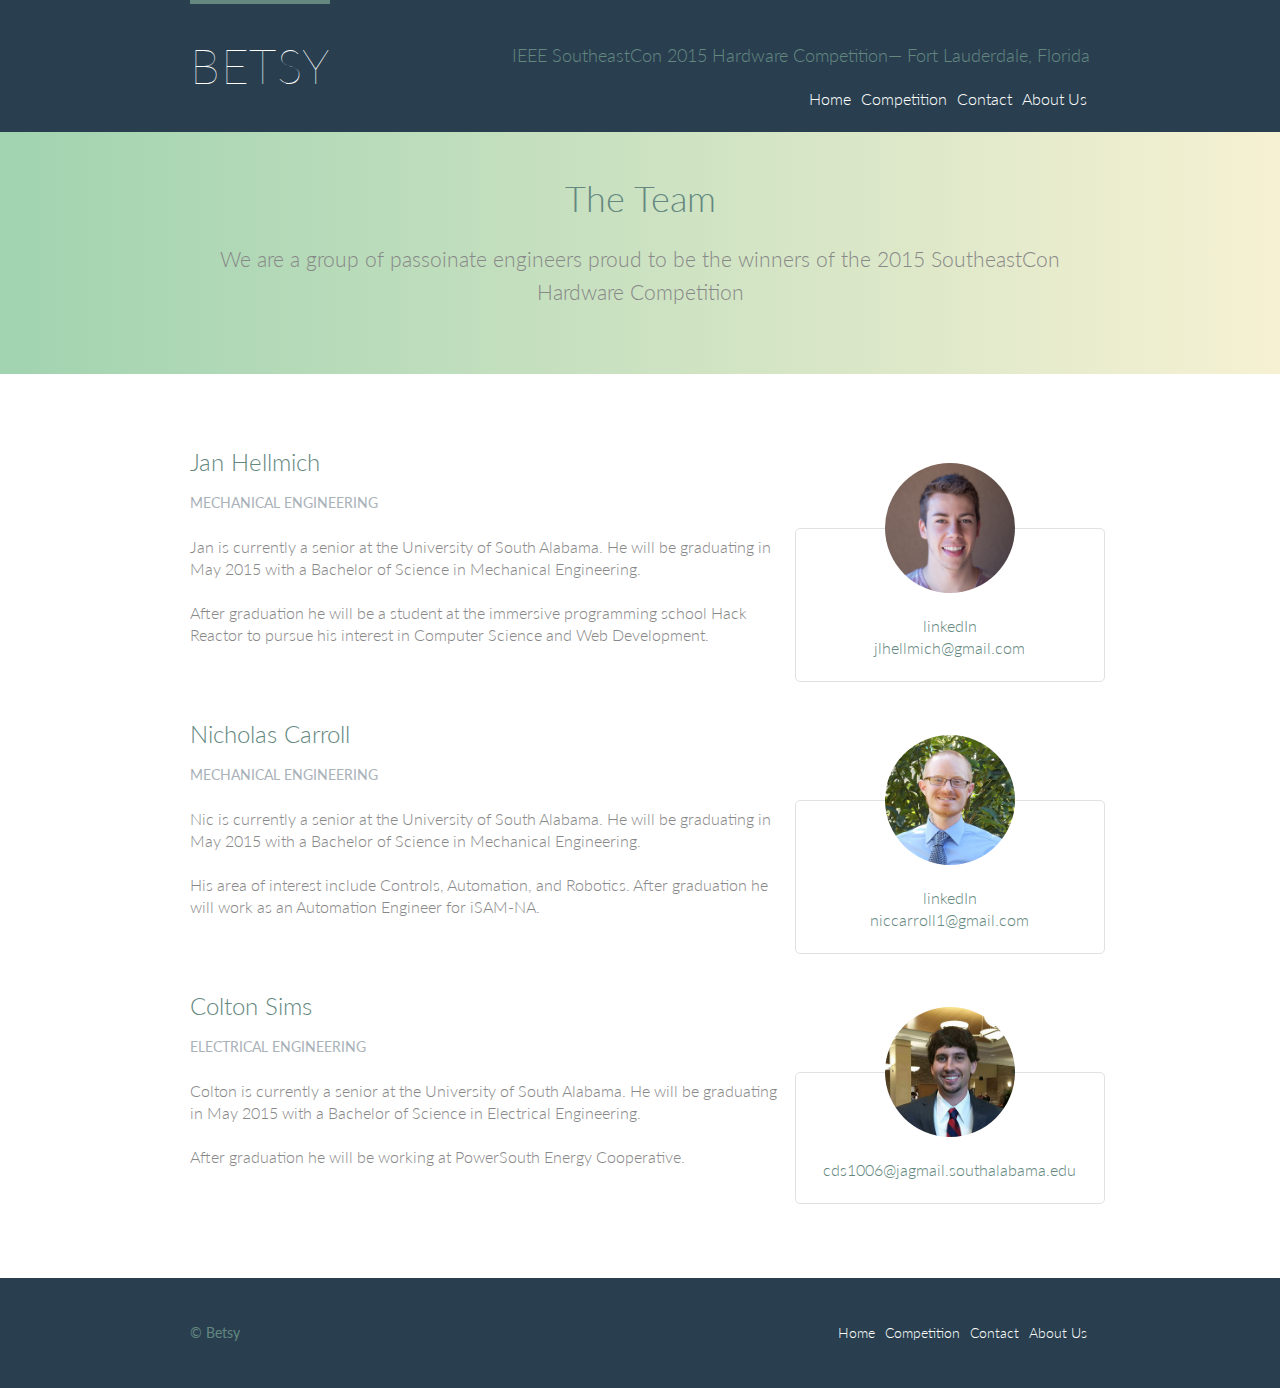
<file: about.html>
<!DOCTYPE html>

<html>

	<head> 

		<meta charset="utf-8">
		<title>Betsy</title>
		<link rel="stylesheet" href="css/main.css">
		<link rel="stylesheet" href="http://fonts.googleapis.com/css?family=Lato:100,300,400">

	</head>

	<body>

		<!-- HEADER -->

		<header class="primary-header container group">
 
			<h1 class="logo"> 

				<a href="index.html">Betsy</a>

			</h1>

			<h4 class="tagline">IEEE SoutheastCon 2015 Hardware Competition&mdash; Fort Lauderdale, Florida</h3> 

			<nav class="nav primary-nav"> 

				<ul>
					<li><a href="index.html">Home</a></li>
					<li><a href="competition.html">Competition</a></li>
					<li><a href="contact.html">Contact</a></li>
					<li><a href="about.html">About Us</a></li>
				</ul>

			</nav>

		</header>

		<!-- MAIN CONTENT -->

		<!-- LEAD -->

		<section class="row-alt">
			<div class="lead container">

				<h1>The Team</h1>

				<p>We are a group of passoinate engineers proud to be the winners of the 2015 SoutheastCon Hardware Competition</p>

			</div>
		</section>


		<section class="row">

			<div class="grid h2-alt">
				
				<section class="team col-2-3">
					
					<h2>Jan Hellmich</h2>
           			<h5>Mechanical Engineering</h5>

           			<p>Jan is currently a senior at the University of South Alabama. He will be graduating in May 2015 with a Bachelor of Science in Mechanical Engineering.</p>
           			<p>After graduation he will be a student at the immersive programming school Hack Reactor to pursue his interest in Computer Science and Web Development.</p> 

				</section><!--

				--><aside class="team-info col-1-3">
					
					<img src="img/team/jan.jpg" alt="Jan Hellmich">

					<ul>
						<li><a href="https://www.linkedin.com/pub/jan-hellmich/98/a23/820">linkedIn</a></li>
						<li><a href="mailto:jlhellmich@gmail.com">jlhellmich@gmail.com</a></li>

					</ul>

				</aside>


				<section class="team col-2-3">
					
					<h2>Nicholas Carroll</h2>
           			<h5>Mechanical Engineering</h5>

           			<p>Nic is currently a senior at the University of South Alabama. He will be graduating in May 2015 with a Bachelor of Science in Mechanical Engineering.</p>
           			<p>His area of interest include Controls, Automation, and Robotics. After graduation he will work as an Automation Engineer for iSAM-NA.</p>

				</section><!--

				--><aside class="team-info col-1-3">
					
					<img src="img/team/nic.jpg" alt="Nicholas Carrol">

					<ul>
						<li><a href="https://www.linkedin.com/in/nicholasalancarroll">linkedIn</a></li>
						<li><a href="mailto:niccarroll1@gmail.com">niccarroll1@gmail.com</a></li>
					</ul>

				</aside>


				<section class="team col-2-3">
					
					<h2>Colton Sims</h2>
           			<h5>Electrical Engineering</h5>

           			<p>Colton is currently a senior at the University of South Alabama. He will be graduating in May 2015 with a Bachelor of Science in Electrical Engineering.</p>
           			<p>After graduation he will be working at PowerSouth Energy Cooperative.</p>

				</section><!--

				--><aside class="team-info col-1-3">
					
					<img src="img/team/colton.jpg" alt="Colton Sims">

					<ul>
						<li><a href="mailto:cds1006@jagmail.southalabama.edu">cds1006@jagmail.southalabama.edu</a></li>
					</ul>

				</aside>

				
			</div>
			

		</section>



		<!-- FOOTER -->

		<footer class="primary-footer container group">

      		<small>&copy; Betsy</small>

      		<nav class="nav">

      			 <ul>
					<li><a href="index.html">Home</a></li>
					<li><a href="competition.html">Competition</a></li>
					<li><a href="contact.html">Contact</a></li>
					<li><a href="about.html">About Us</a></li>
				</ul>

      		</nav>

    	</footer>
</file>
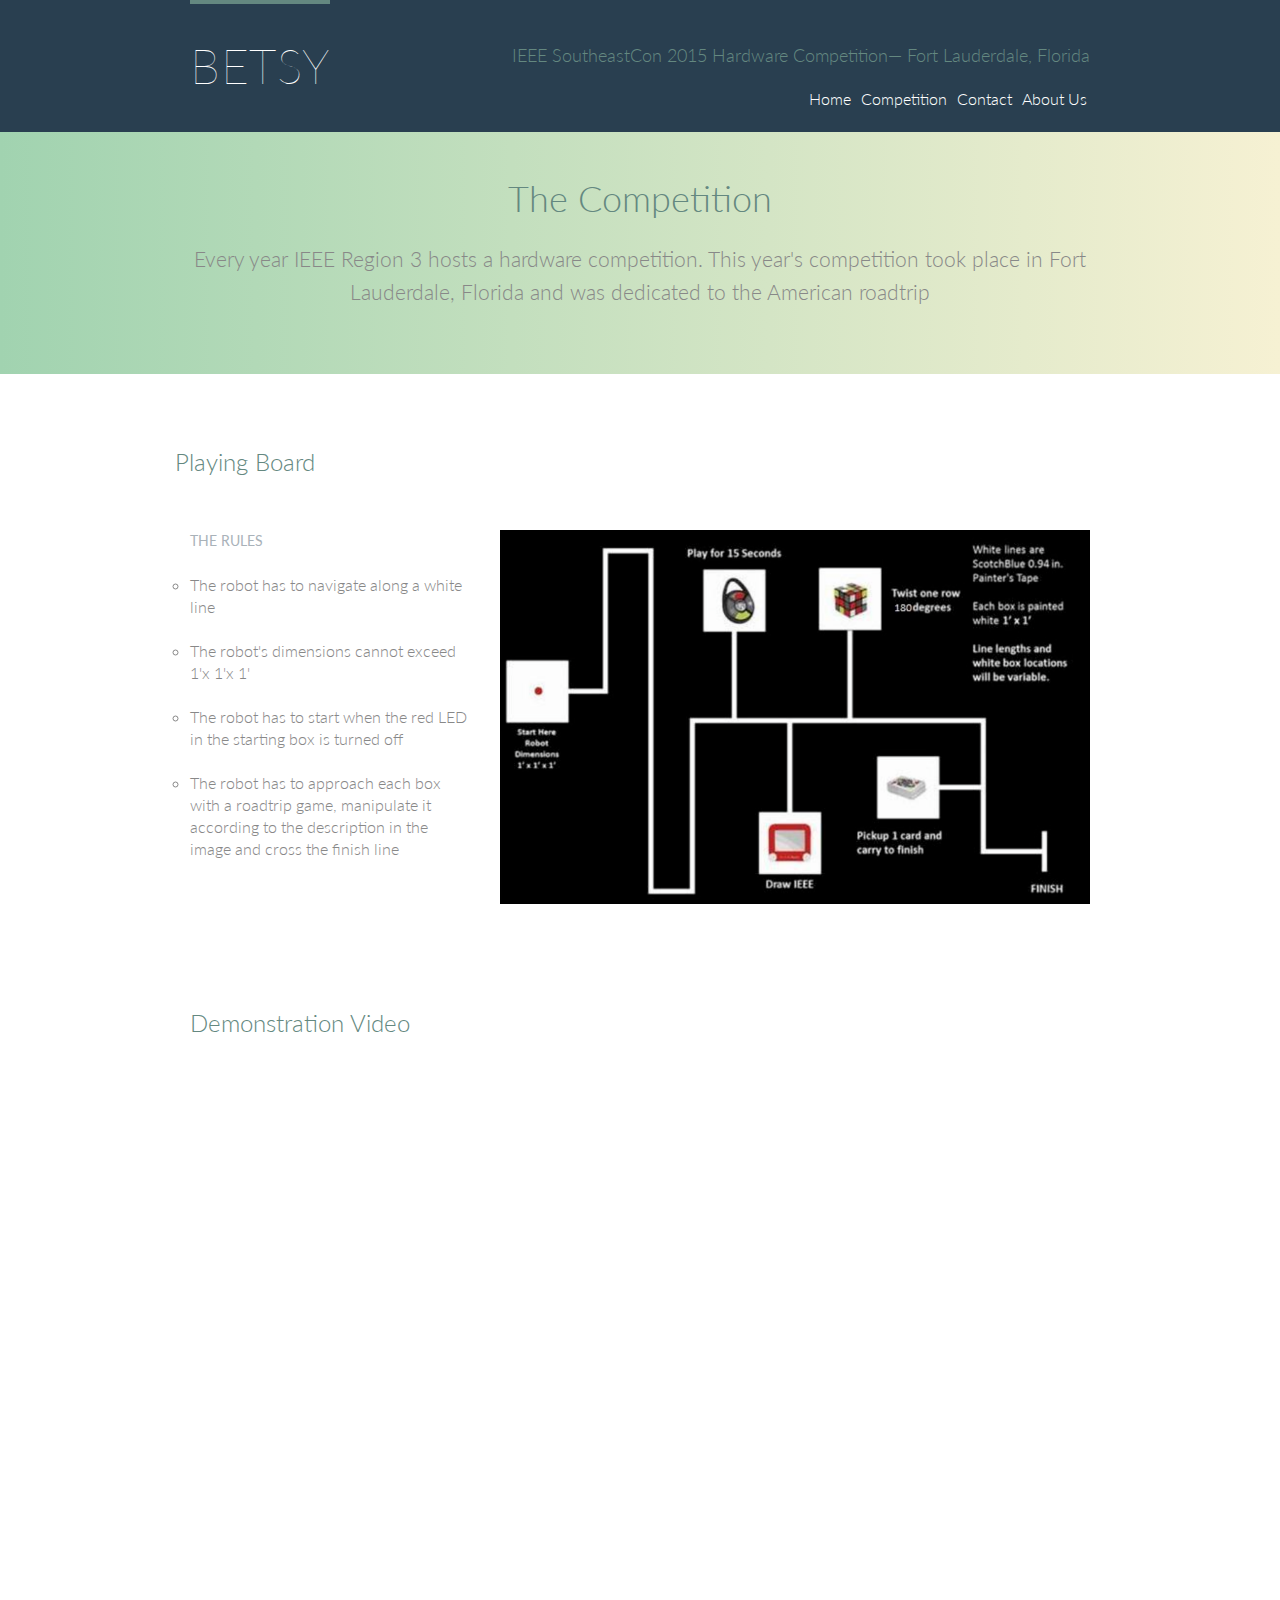
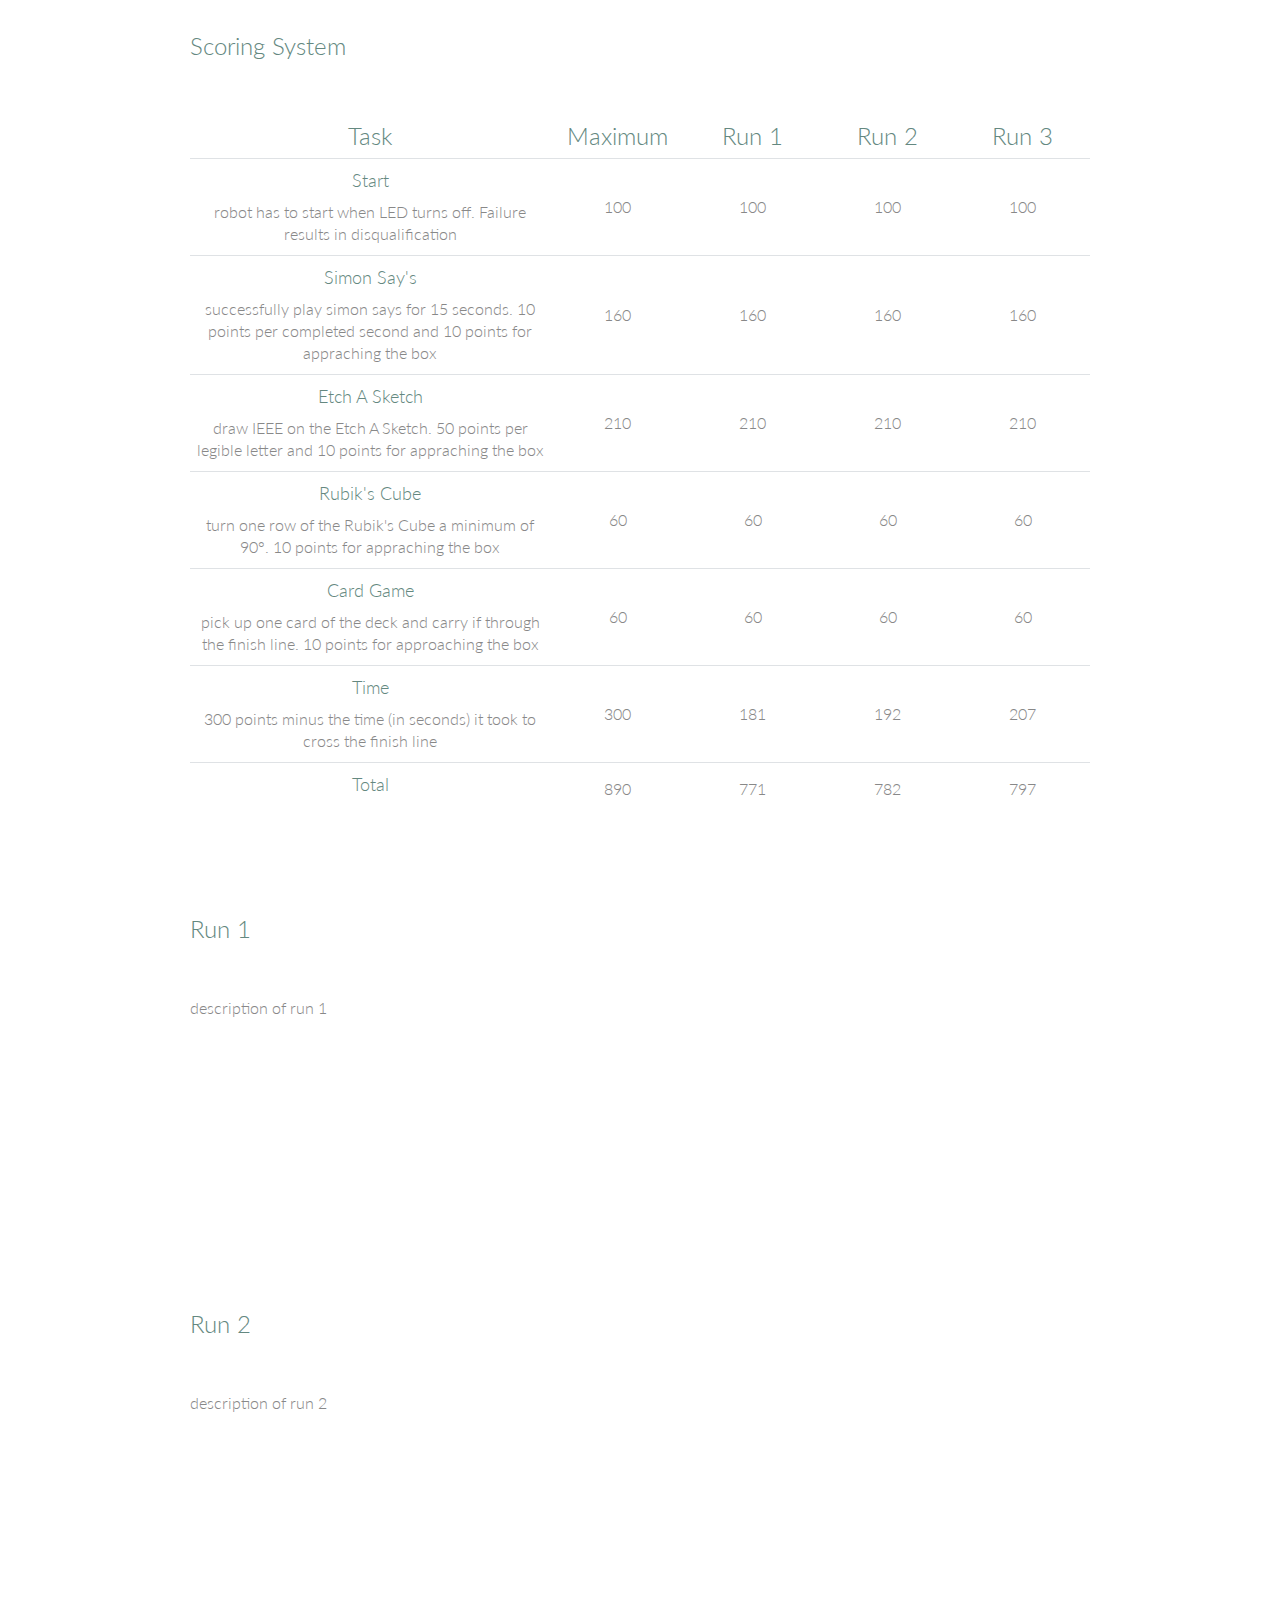
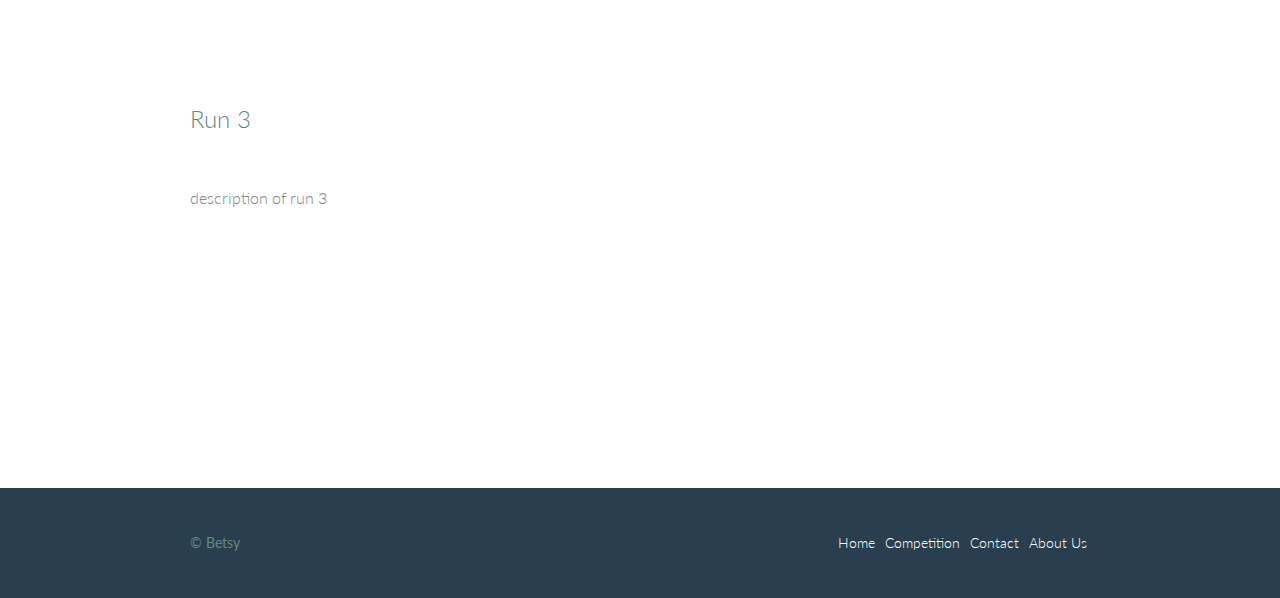
<file: competition.html>
<!DOCTYPE html>

<html>

	<head> 

		<meta charset="utf-8">
		<title>Betsy</title>
		<link rel="stylesheet" href="css/main.css">
		<link rel="stylesheet" href="http://fonts.googleapis.com/css?family=Lato:100,300,400">

	</head>

	<body>

		<!-- HEADER -->

		<header class="primary-header container group">
 
			<h1 class="logo"> 

				<a href="index.html">Betsy</a>

			</h1>

			<h4 class="tagline">IEEE SoutheastCon 2015 Hardware Competition&mdash; Fort Lauderdale, Florida</h3> 

			<nav class="nav primary-nav"> 

				<ul>
					<li><a href="index.html">Home</a></li>
					<li><a href="competition.html">Competition</a></li>
					<li><a href="contact.html">Contact</a></li>
					<li><a href="about.html">About Us</a></li>
				</ul>

			</nav>

		</header>


		<!-- MAIN CONTENT -->

		<!-- LEAD -->

		<section class="row-alt">
			<div class="lead container">
				<h1>The Competition</h1>
				<p>Every year IEEE Region 3 hosts a hardware competition. This year's competition took place in Fort Lauderdale, Florida and was dedicated to the American roadtrip</p>
			</div>
		</section>

		<!-- COMPETITION DESCRIPTION -->

		<section class="row">

			<div class="grid">

				<section class="board">		

					<h2>Playing Board</h2>			
					
					<div class="col-1-3">

						<h5>The Rules</h5>

						<ul>

							<li><p>The robot has to navigate along a white line</p></li>
							<li><p>The robot's dimensions cannot exceed 1'x 1'x 1'</p></li>
							<li><p>The robot has to start when the red LED in the starting box is turned off</p></li>
							<li><p>The robot has to approach each box with a roadtrip game, manipulate it according to the description in the image and cross the finish line</p></li>
							

						</ul>

					</div><!--

					--><div class="col-2-3">

						<img src="img/competition/board.png">

					</div>

				</section>

			</div>

			
			<div class="container">

				<h2 class="h2-padding">Demonstration Video</h2>

				<iframe width="853" height="480" src="https://www.youtube.com/embed/zQpUuUrikME?rel=0&amp;showinfo=0" frameborder="0" allowfullscreen></iframe>


				<h2 class="h2-padding">Scoring System</h2>

				<table>
					
					<thead>

						<tr>
							<th class="tbl-task" scope="col">Task</th>
							<th class="tbl-score" scope="col">Maximum</th>
							<th class="tbl-score" scope="col">Run 1</th>
							<th class="tbl-score" scope="col">Run 2</th>
							<th class="tbl-score" scope="col">Run 3</th>	
						</tr>

					</thead>

					<tbody>

						<tr>
							<th scope="row">
								<h4>Start</h4>
								robot has to start when LED turns off. Failure results in disqualification
							</th>
							<td>100</td>
							<td>100</td>
							<td>100</td>
							<td>100</td>
						</tr>

						
						<tr>
							<th scope="row">
								<h4>Simon Say's</h4>
								successfully play simon says for 15 seconds. 10 points per completed second and 10 points for appraching the box
							</th>
							<td>160</td>
							<td>160</td>
							<td>160</td>
							<td>160</td>
						</tr>


						<tr>
							<th scope="row">
								<h4>Etch A Sketch</h4>
								draw IEEE on the Etch A Sketch. 50 points per legible letter and 10 points for appraching the box
							</th>
							<td>210</td>
							<td>210</td>
							<td>210</td>
							<td>210</td>
						</tr>

						<tr>
							<th scope="row">
								<h4>Rubik's Cube</h4>
								turn one row of the Rubik's Cube a minimum of 90&deg;. 10 points for appraching the box
							</th>
							<td>60</td>
							<td>60</td>
							<td>60</td>
							<td>60</td>
						</tr>

						<tr>
							<th scope="row">
								<h4>Card Game</h4>
								pick up one card of the deck and carry if through the finish line. 10 points for approaching the box
							</th>
							<td>60</td>
							<td>60</td>
							<td>60</td>
							<td>60</td>
						</tr>

						<tr>
							<th scope="row">
								<h4>Time</h4>
								300 points minus the time (in seconds) it took to cross the finish line
							</th>
							<td>300</td>
							<td>181</td>
							<td>192</td>
							<td>207</td>
						</tr>

						<tr>
							<th scope="row">
								<h4>Total</h4>
							</th>
							<td>890</td>
							<td>771</td>
							<td>782</td>
							<td>797</td>
						</tr>


					</tbody>


				</table>

			</div>



			<div class="grid">

				<div class="col-1-3">
						
					<h2 class="h2-padding">Run 1</h2>

					<p> description of run 1</p>

				</div><!--

				--><aside class="col-2-3">
						
					<iframe class="comp-vid" width="520" height="390" src="https://www.youtube.com/embed/ytuo2O53oH8?rel=0&amp;showinfo=0" frameborder="0" allowfullscreen></iframe>

				</aside>


				<div class="col-1-3">
						
					<h2 class="h2-padding">Run 2</h2>

					<p> description of run 2</p>

				</div><!--

				--><aside class="col-2-3">
						
					<iframe class="comp-vid" width="520" height="390" src="https://www.youtube.com/embed/XGogMpoMPeM?rel=0&amp;showinfo=0" frameborder="0" allowfullscreen></iframe>

				</aside>


				<div class="col-1-3">
						
					<h2 class="h2-padding">Run 3</h2>

					<p> description of run 3</p>

				</div><!--

				--><aside class="col-2-3">
						
					<iframe class="comp-vid" width="520" height="390" src="https://www.youtube.com/embed/MpKdU9lzuT0?rel=0&amp;showinfo=0" frameborder="0" allowfullscreen></iframe>

				</aside>

			</div>

		</section> 


		<!-- FOOTER -->

		<footer class="primary-footer container group">

      		<small>&copy; Betsy</small>

      		<nav class="nav">

      			 <ul>
					<li><a href="index.html">Home</a></li>
					<li><a href="competition.html">Competition</a></li>
					<li><a href="contact.html">Contact</a></li>
					<li><a href="about.html">About Us</a></li>
				</ul>

      		</nav>

    	</footer>
</file>
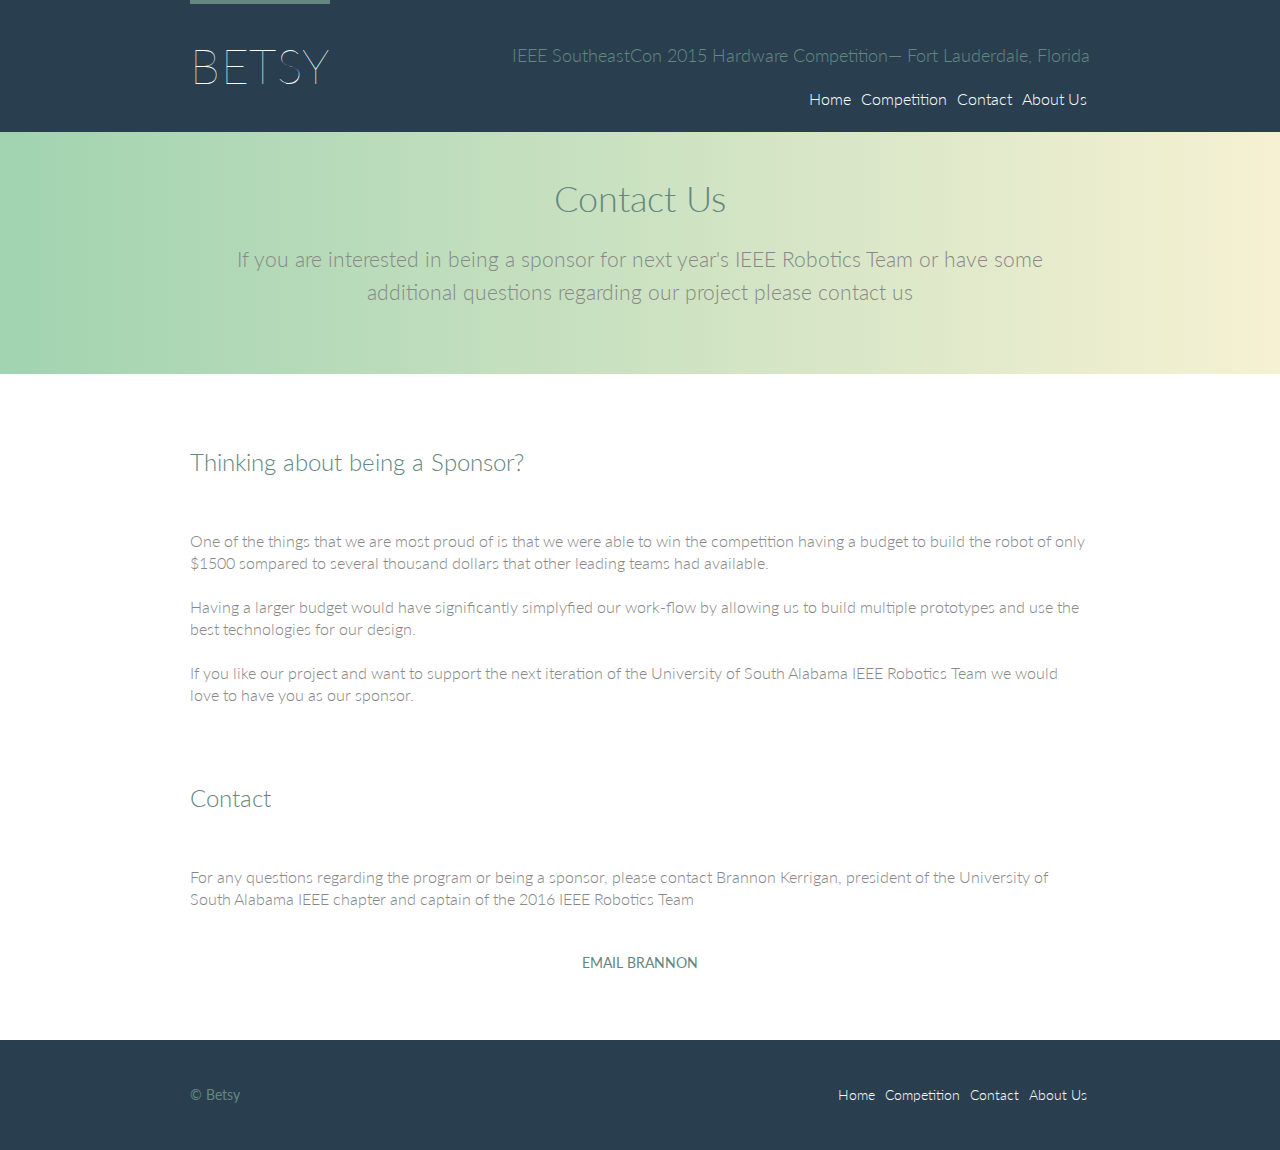
<file: contact.html>
<!DOCTYPE html>

<html>

	<head> 

		<meta charset="utf-8">
		<title>Betsy</title>
		<link rel="stylesheet" href="css/main.css">
		<link rel="stylesheet" href="http://fonts.googleapis.com/css?family=Lato:100,300,400">

	</head>

	<body>

		<!-- HEADER -->

		<header class="primary-header container group">
 
			<h1 class="logo"> 

				<a href="index.html">Betsy</a>

			</h1>

			<h4 class="tagline">IEEE SoutheastCon 2015 Hardware Competition&mdash; Fort Lauderdale, Florida</h4> 

			<nav class="nav primary-nav"> 

				<ul>
					<li><a href="index.html">Home</a></li>
					<li><a href="competition.html">Competition</a></li>
					<li><a href="contact.html">Contact</a></li>
					<li><a href="about.html">About Us</a></li>
				</ul>

			</nav>

		</header>


		<!-- MAIN CONTENT -->

		<!-- LEAD -->

		<section class="row-alt">
			<div class="lead container">
				<h1>Contact Us</h1>
				<p>If you are interested in being a sponsor for next year's IEEE Robotics Team or have some additional questions regarding our project please contact us</p>
			</div>

		</section>

		<!-- CONTACT -->

		<section class="row"> 

			<div class="container">

				<h2>Thinking about being a Sponsor?</h2>
				
				<p>One of the things that we are most proud of is that we were able to win the competition having a budget to build the robot of only $1500 sompared to several thousand dollars that other leading teams had available.</p>
				<p>Having a larger budget would have significantly simplyfied our work-flow by allowing us to build multiple prototypes and use the best technologies for our design.</p>
				<p>If you like our project and want to support the next iteration of the University of South Alabama IEEE Robotics Team we would love to have you as our sponsor.</p>

				<h2 class="h2-padding">Contact</h2>

				<p>For any questions regarding the program or being a sponsor, please contact Brannon Kerrigan, president of the University of South Alabama IEEE chapter and captain of the 2016 IEEE Robotics Team</p>

				<h5 class="contact-brannon"><a href="mailto:bmk1101@jagmail.southalabama.edu">Email Brannon</a></h5>
				
				
			</div>

			

		</section>



		<!-- FOOTER -->

		<footer class="primary-footer container group">

      		<small>&copy; Betsy</small>

      		<nav class="nav">

      			 <ul>
					<li><a href="index.html">Home</a></li>
					<li><a href="competition.html">Competition</a></li>
					<li><a href="contact.html">Contact</a></li>
					<li><a href="about.html">About Us</a></li>
				</ul>

      		</nav>

    	</footer>
</file>
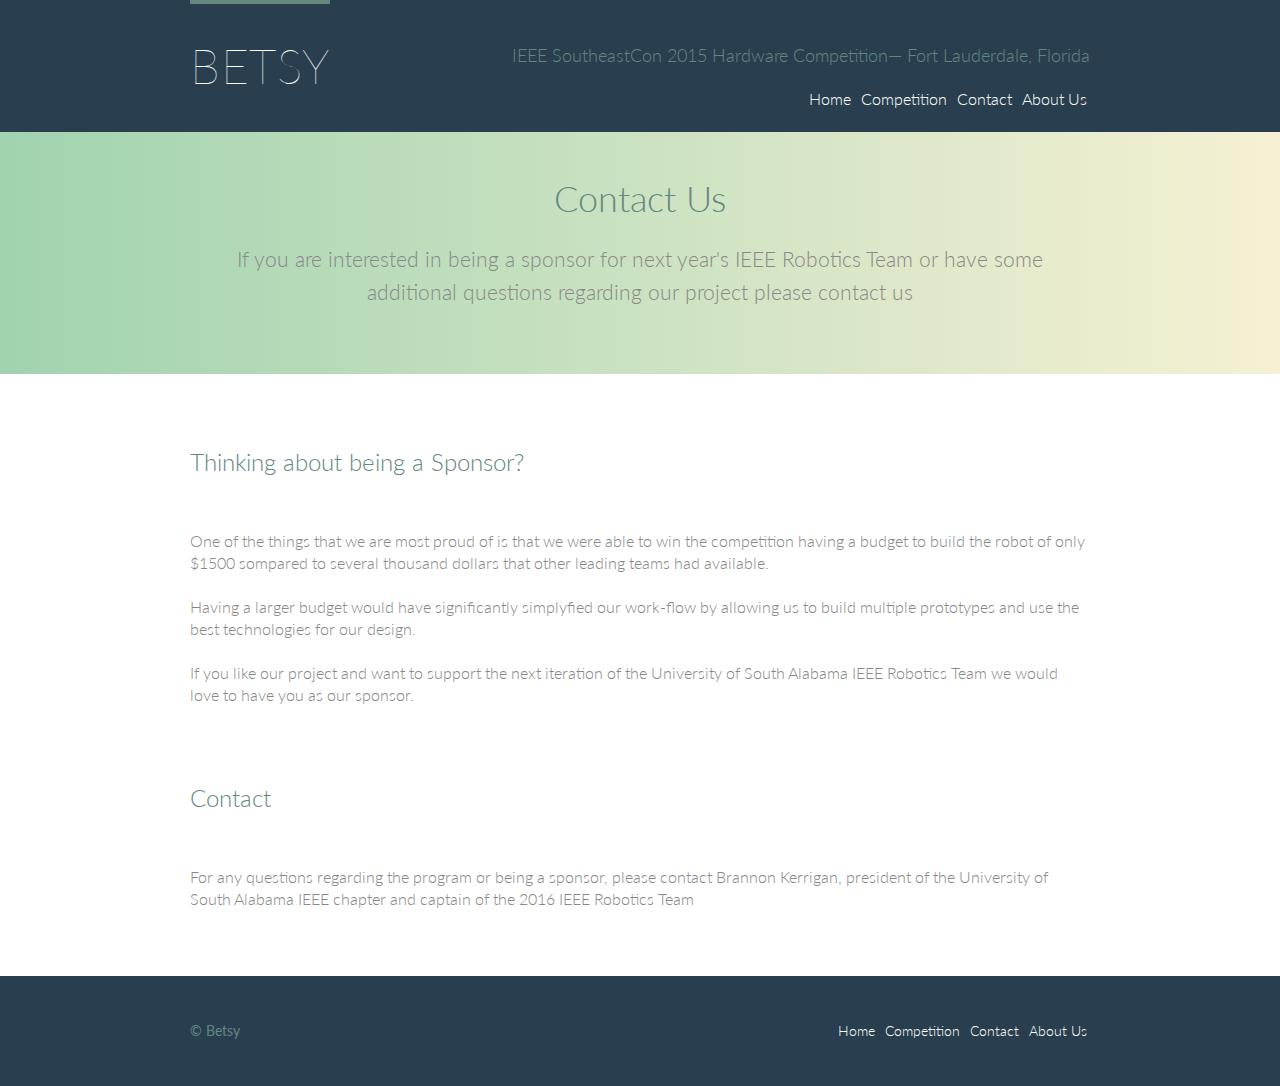
<file: sponsor.html>
<!DOCTYPE html>

<html>

	<head> 

		<meta charset="utf-8">
		<title>Betsy</title>
		<link rel="stylesheet" href="css/main.css">
		<link rel="stylesheet" href="http://fonts.googleapis.com/css?family=Lato:100,300,400">

	</head>

	<body>

		<!-- HEADER -->

		<header class="primary-header container group">
 
			<h1 class="logo"> 

				<a href="index.html">Betsy</a>

			</h1>

			<h4 class="tagline">IEEE SoutheastCon 2015 Hardware Competition&mdash; Fort Lauderdale, Florida</h3> 

			<nav class="nav primary-nav"> 

				<ul>
					<li><a href="index.html">Home</a></li>
					<li><a href="competition.html">Competition</a></li>
					<li><a href="contact.html">Contact</a></li>
					<li><a href="about.html">About Us</a></li>
				</ul>

			</nav>

		</header>



		<!-- MAIN CONTENT -->

		<!-- LEAD -->

		<section class="row-alt">
			<div class="lead container">
				<h1>Contact Us</h1>
				<p>If you are interested in being a sponsor for next year's IEEE Robotics Team or have some additional questions regarding our project please contact us</p>
			</div>

		</section>

		<!-- CONTACT -->

		<section class="row"> 

			<div class="container">

				<h2>Thinking about being a Sponsor?</h2>
				
				<p>One of the things that we are most proud of is that we were able to win the competition having a budget to build the robot of only $1500 sompared to several thousand dollars that other leading teams had available.</p>
				<p>Having a larger budget would have significantly simplyfied our work-flow by allowing us to build multiple prototypes and use the best technologies for our design.</p>
				<p>If you like our project and want to support the next iteration of the University of South Alabama IEEE Robotics Team we would love to have you as our sponsor.</p>

				<h2 class="h2-padding">Contact</h2>

				<p>For any questions regarding the program or being a sponsor, please contact Brannon Kerrigan, president of the University of South Alabama IEEE chapter and captain of the 2016 IEEE Robotics Team</p>


			</div>

		</section>


		<!-- FOOTER -->

		<footer class="primary-footer container group">

      		<small>&copy; Betsy</small>

      		<nav class="nav">

      			 <ul>
					<li><a href="index.html">Home</a></li>
					<li><a href="competition.html">Competition</a></li>
					<li><a href="contact.html">Contact</a></li>
					<li><a href="about.html">About Us</a></li>
				</ul>

      		</nav>

    	</footer>
</file>
<file: css/main.css>
/* http://meyerweb.com/eric/tools/css/reset/
   v2.0 | 20110126
   License: none (public domain)
*/

html, body, div, span, applet, object, iframe,
h1, h2, h3, h4, h5, h6, p, blockquote, pre,
a, abbr, acronym, address, big, cite, code,
del, dfn, em, img, ins, kbd, q, s, samp,
small, strike, strong, sub, sup, tt, var,
b, u, i, center,
dl, dt, dd, ol, ul, li,
fieldset, form, label, legend,
table, caption, tbody, tfoot, thead, tr, th, td,
article, aside, canvas, details, embed,
figure, figcaption, footer, header, hgroup,
menu, nav, output, ruby, section, summary,
time, mark, audio, video {
  margin: 0;
  padding: 0;
  border: 0;
  font-size: 100%;
  font: inherit;
  vertical-align: baseline;
}
/* HTML5 display-role reset for older browsers */
article, aside, details, figcaption, figure,
footer, header, hgroup, menu, nav, section {
  display: block;
}
body {
  line-height: 1;
}
ol, ul {
  list-style: none;
}
blockquote, q {
  quotes: none;
}
blockquote:before, blockquote:after,
q:before, q:after {
  content: '';
  content: none;
}
table {
  border-collapse: collapse;
  border-spacing: 0;
}

/*
  ========================================
  Clearfix
  ========================================
*/

.group:before,
.group:after {
  content: "";
  display: table;
}
.group:after {
  clear: both;
}
.group {
  clear: both;
  *zoom: 1;
}

/*
  ========================================
  Custom styles
  ========================================
*/


body
{
	background: #293f50;
	color: #888;
	font: 300 16px/22px "Lato", "Open Sans", "Helvetica Neue", Helvetica, Arial, sans-serif;
}


/*
  ========================================
  Grid
  ========================================
*/

*,
*:before,
*:after {
  -webkit-box-sizing: border-box;
     -moz-box-sizing: border-box;
          box-sizing: border-box;
}

.container {
  padding-left: 30px;
  padding-right: 30px;
}

.container,
.grid
{
	margin: 0 auto;
	width: 960px;
}

.grid,
.col-1-3,
.col-2-3 {
  padding-left: 15px;
  padding-right: 15px;
}
.col-1-3,
.col-2-3  {
  display: inline-block;
  vertical-align: top;
}
.col-1-3 {
  width: 33.33%;
}
.col-2-3 {
  width: 66.66%;
}

/*
  ========================================
  TYPOGRAPHY
  ========================================
*/

h1, h2, h3, h4 {
  color: #648880;
}
h1, h3, h4, h5, p {
  margin-bottom: 22px;
}
h1 {
  font-size: 36px;
  line-height: 44px;
}
h2 {
  font-size: 24px;
  line-height: 44px;
}
h3 {
  font-size: 21px;
}
h4 {
  font-size: 18px;
}
h5 {
  color: #a9b2b9;
  font-size: 14px;
  font-weight: 400;
  text-transform: uppercase;
}
.h2-alt h2{
  margin-bottom: 8px;
}

/*
  ========================================
  Links
  ========================================
*/

a {
  color: #648880;
  text-decoration: none;
}
a:hover {
  color: #a9b2b9;
}
p a {
  border-bottom: 1px solid #dfe2e5;
}
.primary-header a,
.primary-footer a {
  color: #fff;
}
.primary-header a:hover,
.primary-footer a:hover {
  color: #648880;
}

/*
  ========================================
  Leads
  ========================================
*/

.lead
{
  text-align: center;
}

.lead p
{
  font-size: 21px;
  line-height: 33px;
}


/*
  ========================================
  ROWS
  ========================================
*/

.row
{
	min-width: 960px;
	background: #fff;
	padding: 66px 0 44px 0;
}


.row-alt 
{
  min-width: 960px;
  background: #cbe2c1;
  background: -webkit-linear-gradient(to right, #a1d3b0, #f6f1d3);
  background:    -moz-linear-gradient(to right, #a1d3b0, #f6f1d3);
  background:         linear-gradient(to right, #a1d3b0, #f6f1d3);
  padding: 44px 0 44px 0;

}

.h2-padding {
  padding-top: 48px;
}

/*
  ========================================
  Primary header
  ========================================
*/

.logo
{
  border-top: 4px solid #648880;
  float: left;
  font-size: 48px;
  font-weight: 100;
  letter-spacing: .5px;
  line-height: 44px;
  padding: 40px 0 22px 0;
  text-transform: uppercase;
}

.tagline
{
  margin: 44px 0 22px 0;
  text-align: right;
}

/*
  ========================================
  Primary footer
  ========================================
*/

.primary-footer {
  color: #648880;
  font-size: 14px;
  padding-bottom: 44px;
  padding-top: 44px;
}
.primary-footer small {
  float: left;
  font-weight: 400;
}


/*
  ========================================
  NAVIGATION
  ========================================
*/

.nav
{
	text-align: right;
}

.nav li
{
	display: inline-block;
	margin: 0 3px;
	vertical-align: top;
}

/*
  ========================================
  HOME
  ========================================
*/

.btn {
  border-radius: 5px;
  color: #fff;
  cursor: pointer;
  display: inline-block;
  font-weight: 400;
  letter-spacing: .5px;
  margin: 0;
  text-transform: uppercase;
  border: 1px solid #fff;
  padding: 5px 25px;
}

.btn:hover {
  background: #fff;
  color: #648880;
}

.hero 
{
  color: #fff;
  line-height: 44px;
  padding: 36px 0 60px 0;
  text-align: center;
}

.hero h2
{
	font-size: 36px;
}

.hero p
{
	padding-top: 8px;
}

.hero img {
  width: 50%;
  border-radius: 5px;
}

.teaser img {
  display: block;
  max-width: 100%;
  border-radius: 5px;
  margin-bottom: 22px;
}


/*
  ========================================
  COMPETITION
  ========================================
*/

.board img 
{
  max-width: 100%;
  margin-bottom: 44px;
}

.board ul
{
  list-style: circle;
}

h2
{
  margin-bottom: 46px;
}

table {
  margin-bottom: 44px;
  width: 100%;
}

table h4 {
  margin-bottom: 10px;
}

td {
  text-align: center;
}

thead {
  line-height: 44px;
}

thead th {
  color: #648880;
  font-size: 24px;
}

tbody th,
tbody td {
  border-top: 1px solid #dfe2e5;
  vertical-align: middle;
}

tbody th {
  padding: 10px 0;
}

.tbl-task{
  width: 40%;
}

.tbl-score {
  width: 15%;
}

.comp-vid {
  padding-top: 66px;
  padding-bottom: 22px;
}


/*
  ========================================
  ABOUT US
  ========================================
*/

.team-info {
  border: 1px solid #dfe2e5;
  border-radius: 5px;
  margin-top: 88px;
  padding-bottom: 22px;
  text-align: center;
}

.team {
  margin-bottom: 44px;
}

.team-info img {
  border-radius: 50%;
  height: 130px;
  margin: -66px 0 22px 0;
  vertical-align: top
}

/*
  ========================================
  CONTACT
  ========================================
*/

.contact-brannon {
  text-align: center;
  padding-top: 20px;
  text-transform: uppercase;
}

.contact-info {
  margin-top: 88px;
  padding-bottom: 22px;
  text-align: center;
}

.contact-info img {
  border-radius: 50%;
  height: 130px;
  margin: -40px 0 22px 0;
  vertical-align: top
}
</file>
